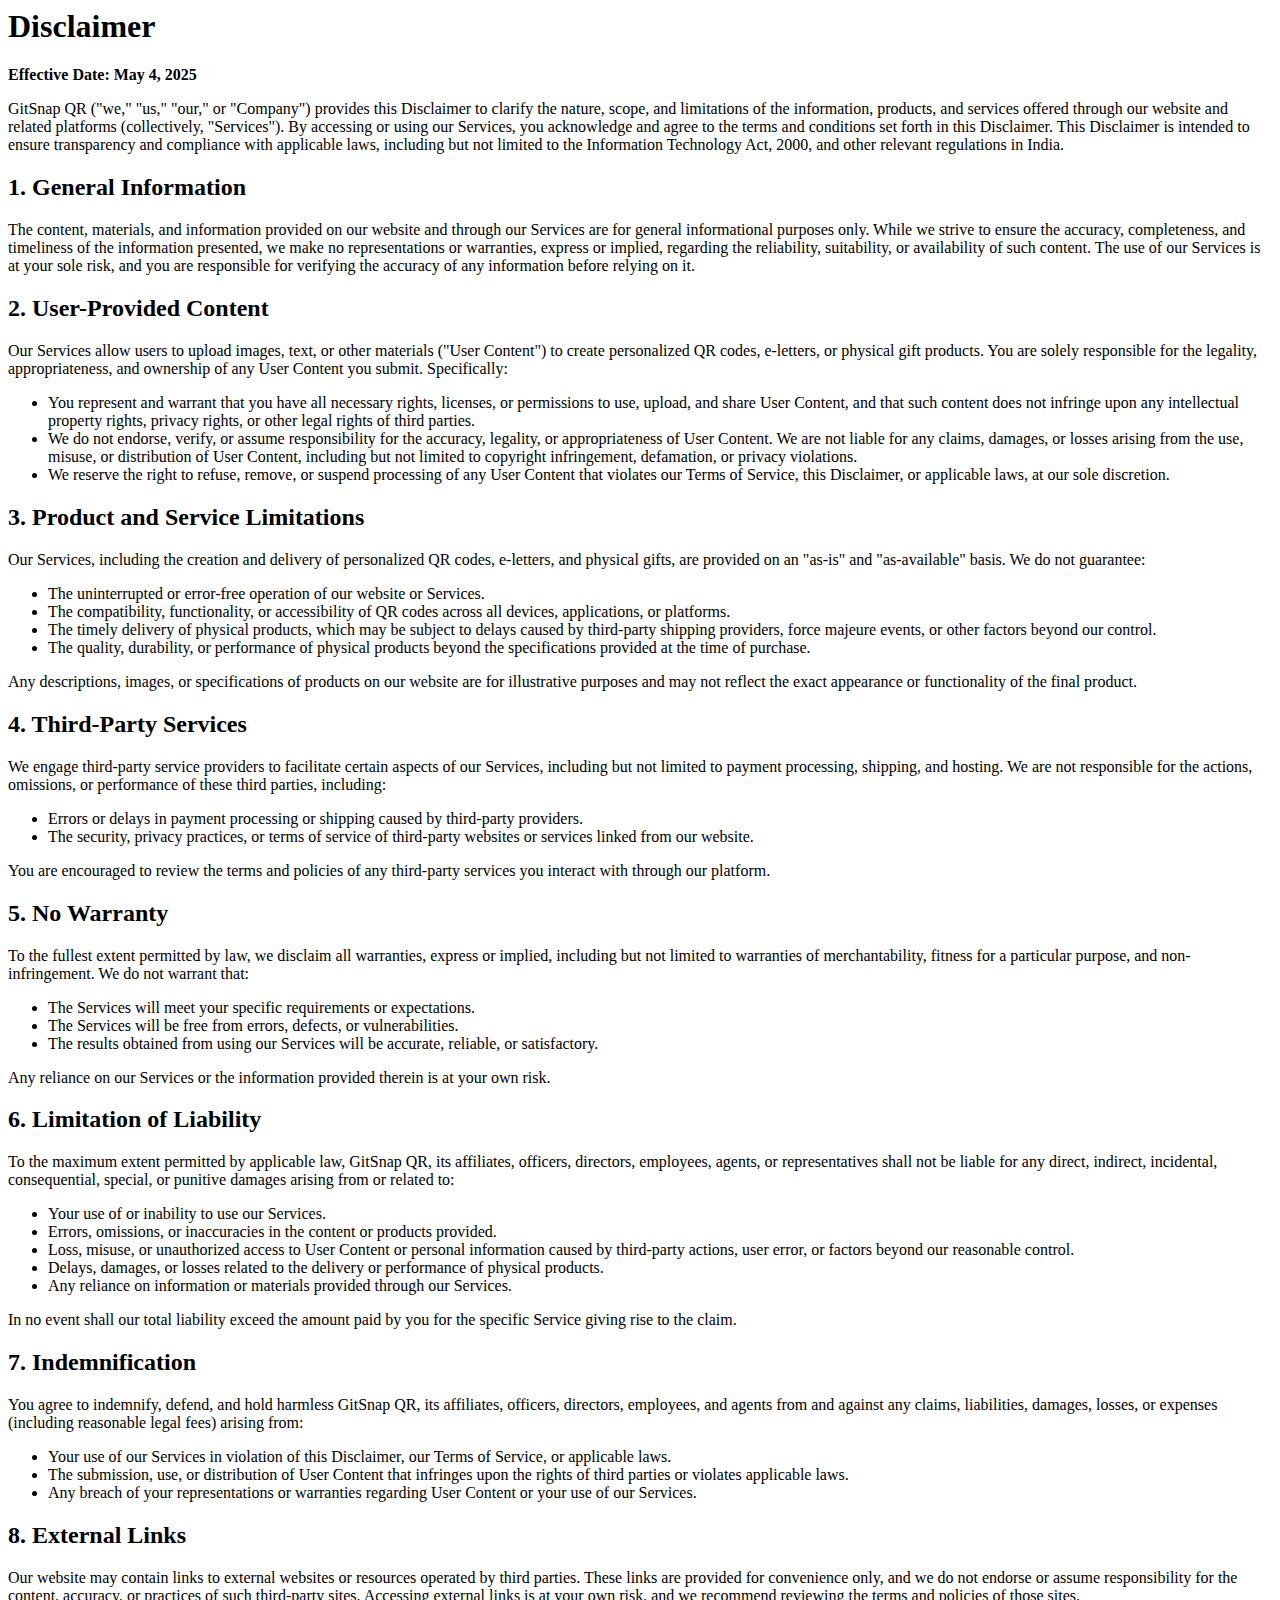
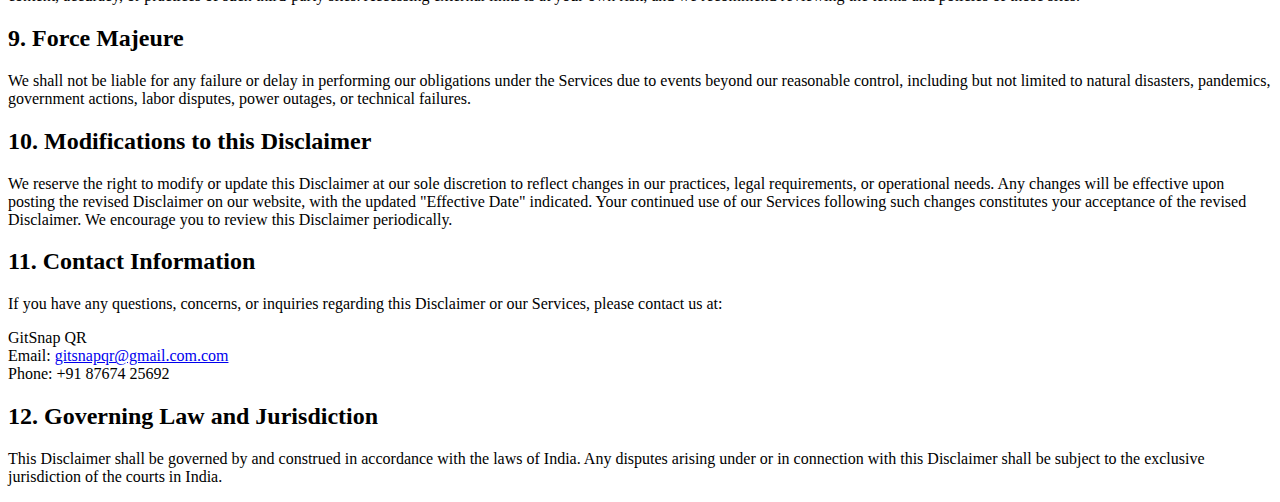
<file: Disclaimer.html>
<script type="text/javascript">
        var gk_isXlsx = false;
        var gk_xlsxFileLookup = {};
        var gk_fileData = {};
        function filledCell(cell) {
          return cell !== '' && cell != null;
        }
        function loadFileData(filename) {
        if (gk_isXlsx && gk_xlsxFileLookup[filename]) {
            try {
                var workbook = XLSX.read(gk_fileData[filename], { type: 'base64' });
                var firstSheetName = workbook.SheetNames[0];
                var worksheet = workbook.Sheets[firstSheetName];

                // Convert sheet to JSON to filter blank rows
                var jsonData = XLSX.utils.sheet_to_json(worksheet, { header: 1, blankrows: false, defval: '' });
                // Filter out blank rows (rows where all cells are empty, null, or undefined)
                var filteredData = jsonData.filter(row => row.some(filledCell));

                // Heuristic to find the header row by ignoring rows with fewer filled cells than the next row
                var headerRowIndex = filteredData.findIndex((row, index) =>
                  row.filter(filledCell).length >= filteredData[index + 1]?.filter(filledCell).length
                );
                // Fallback
                if (headerRowIndex === -1 || headerRowIndex > 25) {
                  headerRowIndex = 0;
                }

                // Convert filtered JSON back to CSV
                var csv = XLSX.utils.aoa_to_sheet(filteredData.slice(headerRowIndex)); // Create a new sheet from filtered array of arrays
                csv = XLSX.utils.sheet_to_csv(csv, { header: 1 });
                return csv;
            } catch (e) {
                console.error(e);
                return "";
            }
        }
        return gk_fileData[filename] || "";
        }
        </script><!DOCTYPE html>
<html lang="en">
<head>
    <meta charset="UTF-8">
    <meta name="viewport" content="width=device-width, initial-scale=1.0">
    <title>Disclaimer - GitSnap QR</title>
</head>
<body>
    <div>
        <h1>Disclaimer</h1>
        <p><strong>Effective Date: May 4, 2025</strong></p>
        <p>GitSnap QR ("we," "us," "our," or "Company") provides this Disclaimer to clarify the nature, scope, and limitations of the information, products, and services offered through our website and related platforms (collectively, "Services"). By accessing or using our Services, you acknowledge and agree to the terms and conditions set forth in this Disclaimer. This Disclaimer is intended to ensure transparency and compliance with applicable laws, including but not limited to the Information Technology Act, 2000, and other relevant regulations in India.</p>

        <h2>1. General Information</h2>
        <p>The content, materials, and information provided on our website and through our Services are for general informational purposes only. While we strive to ensure the accuracy, completeness, and timeliness of the information presented, we make no representations or warranties, express or implied, regarding the reliability, suitability, or availability of such content. The use of our Services is at your sole risk, and you are responsible for verifying the accuracy of any information before relying on it.</p>

        <h2>2. User-Provided Content</h2>
        <p>Our Services allow users to upload images, text, or other materials ("User Content") to create personalized QR codes, e-letters, or physical gift products. You are solely responsible for the legality, appropriateness, and ownership of any User Content you submit. Specifically:</p>
        <ul>
            <li>You represent and warrant that you have all necessary rights, licenses, or permissions to use, upload, and share User Content, and that such content does not infringe upon any intellectual property rights, privacy rights, or other legal rights of third parties.</li>
            <li>We do not endorse, verify, or assume responsibility for the accuracy, legality, or appropriateness of User Content. We are not liable for any claims, damages, or losses arising from the use, misuse, or distribution of User Content, including but not limited to copyright infringement, defamation, or privacy violations.</li>
            <li>We reserve the right to refuse, remove, or suspend processing of any User Content that violates our Terms of Service, this Disclaimer, or applicable laws, at our sole discretion.</li>
        </ul>

        <h2>3. Product and Service Limitations</h2>
        <p>Our Services, including the creation and delivery of personalized QR codes, e-letters, and physical gifts, are provided on an "as-is" and "as-available" basis. We do not guarantee:</p>
        <ul>
            <li>The uninterrupted or error-free operation of our website or Services.</li>
            <li>The compatibility, functionality, or accessibility of QR codes across all devices, applications, or platforms.</li>
            <li>The timely delivery of physical products, which may be subject to delays caused by third-party shipping providers, force majeure events, or other factors beyond our control.</li>
            <li>The quality, durability, or performance of physical products beyond the specifications provided at the time of purchase.</li>
        </ul>
        <p>Any descriptions, images, or specifications of products on our website are for illustrative purposes and may not reflect the exact appearance or functionality of the final product.</p>

        <h2>4. Third-Party Services</h2>
        <p>We engage third-party service providers to facilitate certain aspects of our Services, including but not limited to payment processing, shipping, and hosting. We are not responsible for the actions, omissions, or performance of these third parties, including:</p>
        <ul>
            <li>Errors or delays in payment processing or shipping caused by third-party providers.</li>
            <li>The security, privacy practices, or terms of service of third-party websites or services linked from our website.</li>
        </ul>
        <p>You are encouraged to review the terms and policies of any third-party services you interact with through our platform.</p>

        <h2>5. No Warranty</h2>
        <p>To the fullest extent permitted by law, we disclaim all warranties, express or implied, including but not limited to warranties of merchantability, fitness for a particular purpose, and non-infringement. We do not warrant that:</p>
        <ul>
            <li>The Services will meet your specific requirements or expectations.</li>
            <li>The Services will be free from errors, defects, or vulnerabilities.</li>
            <li>The results obtained from using our Services will be accurate, reliable, or satisfactory.</li>
        </ul>
        <p>Any reliance on our Services or the information provided therein is at your own risk.</p>

        <h2>6. Limitation of Liability</h2>
        <p>To the maximum extent permitted by applicable law, GitSnap QR, its affiliates, officers, directors, employees, agents, or representatives shall not be liable for any direct, indirect, incidental, consequential, special, or punitive damages arising from or related to:</p>
        <ul>
            <li>Your use of or inability to use our Services.</li>
            <li>Errors, omissions, or inaccuracies in the content or products provided.</li>
            <li>Loss, misuse, or unauthorized access to User Content or personal information caused by third-party actions, user error, or factors beyond our reasonable control.</li>
            <li>Delays, damages, or losses related to the delivery or performance of physical products.</li>
            <li>Any reliance on information or materials provided through our Services.</li>
        </ul>
        <p>In no event shall our total liability exceed the amount paid by you for the specific Service giving rise to the claim.</p>

        <h2>7. Indemnification</h2>
        <p>You agree to indemnify, defend, and hold harmless GitSnap QR, its affiliates, officers, directors, employees, and agents from and against any claims, liabilities, damages, losses, or expenses (including reasonable legal fees) arising from:</p>
        <ul>
            <li>Your use of our Services in violation of this Disclaimer, our Terms of Service, or applicable laws.</li>
            <li>The submission, use, or distribution of User Content that infringes upon the rights of third parties or violates applicable laws.</li>
            <li>Any breach of your representations or warranties regarding User Content or your use of our Services.</li>
        </ul>

        <h2>8. External Links</h2>
        <p>Our website may contain links to external websites or resources operated by third parties. These links are provided for convenience only, and we do not endorse or assume responsibility for the content, accuracy, or practices of such third-party sites. Accessing external links is at your own risk, and we recommend reviewing the terms and policies of those sites.</p>

        <h2>9. Force Majeure</h2>
        <p>We shall not be liable for any failure or delay in performing our obligations under the Services due to events beyond our reasonable control, including but not limited to natural disasters, pandemics, government actions, labor disputes, power outages, or technical failures.</p>

        <h2>10. Modifications to this Disclaimer</h2>
        <p>We reserve the right to modify or update this Disclaimer at our sole discretion to reflect changes in our practices, legal requirements, or operational needs. Any changes will be effective upon posting the revised Disclaimer on our website, with the updated "Effective Date" indicated. Your continued use of our Services following such changes constitutes your acceptance of the revised Disclaimer. We encourage you to review this Disclaimer periodically.</p>

        <h2>11. Contact Information</h2>
        <p>If you have any questions, concerns, or inquiries regarding this Disclaimer or our Services, please contact us at:</p>
        <p>
            GitSnap QR<br>
            Email: <a href="mailto:support@gitsnapqr.com">gitsnapqr@gmail.com.com</a><br>
            Phone: +91 87674 25692<br>
        </p>

        <h2>12. Governing Law and Jurisdiction</h2>
        <p>This Disclaimer shall be governed by and construed in accordance with the laws of India. Any disputes arising under or in connection with this Disclaimer shall be subject to the exclusive jurisdiction of the courts in India.</p>
    </div>
</body>
</html>
</file>
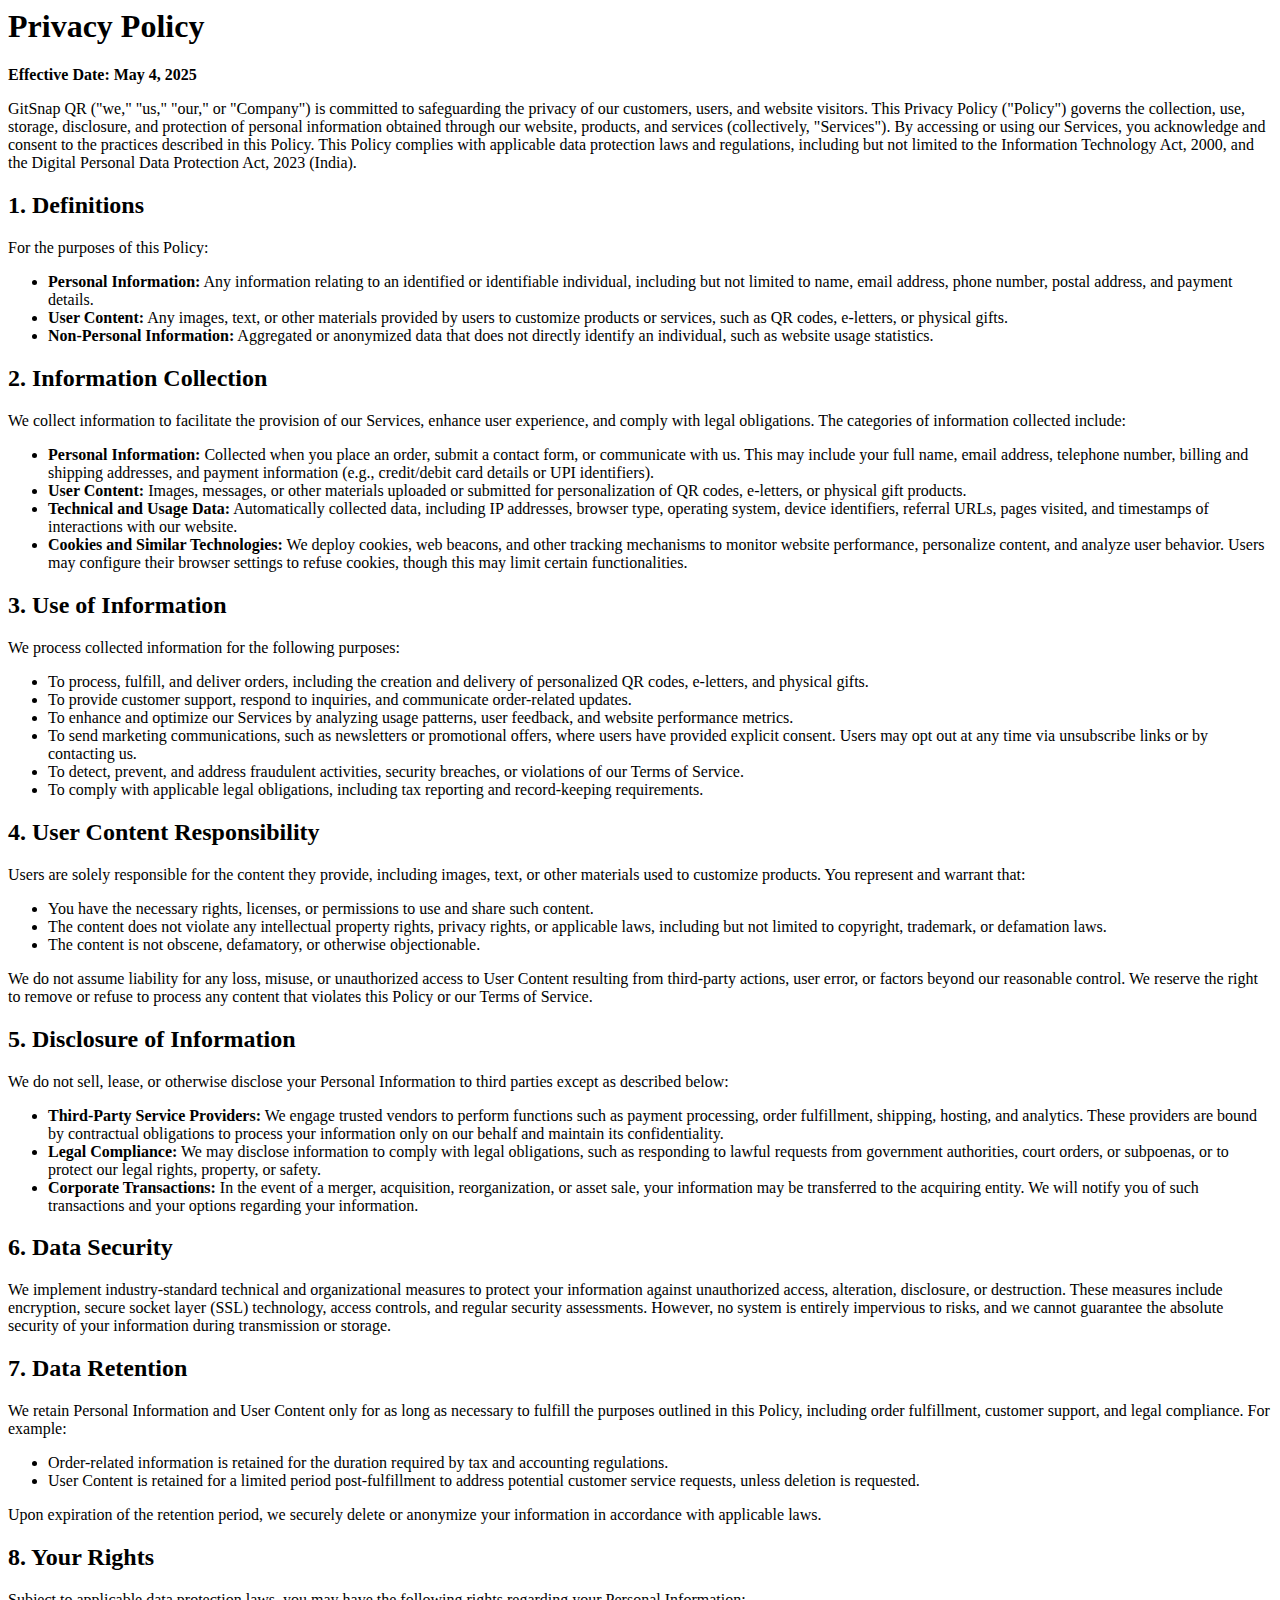
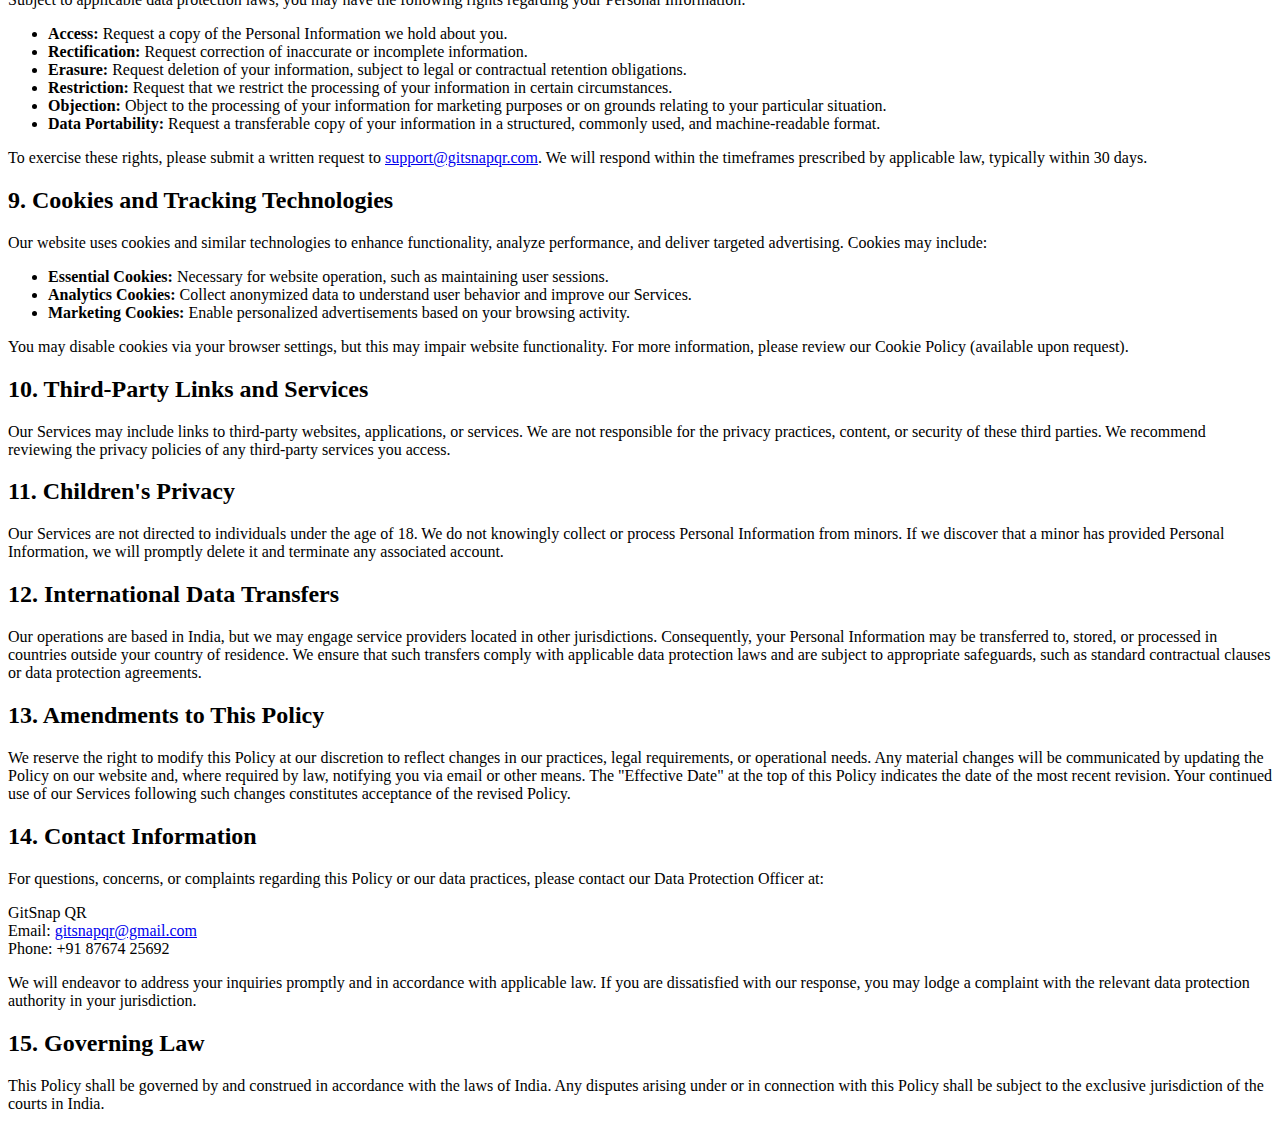
<file: Privacy Policy.html>
<script type="text/javascript">
        var gk_isXlsx = false;
        var gk_xlsxFileLookup = {};
        var gk_fileData = {};
        function filledCell(cell) {
          return cell !== '' && cell != null;
        }
        function loadFileData(filename) {
        if (gk_isXlsx && gk_xlsxFileLookup[filename]) {
            try {
                var workbook = XLSX.read(gk_fileData[filename], { type: 'base64' });
                var firstSheetName = workbook.SheetNames[0];
                var worksheet = workbook.Sheets[firstSheetName];

                // Convert sheet to JSON to filter blank rows
                var jsonData = XLSX.utils.sheet_to_json(worksheet, { header: 1, blankrows: false, defval: '' });
                // Filter out blank rows (rows where all cells are empty, null, or undefined)
                var filteredData = jsonData.filter(row => row.some(filledCell));

                // Heuristic to find the header row by ignoring rows with fewer filled cells than the next row
                var headerRowIndex = filteredData.findIndex((row, index) =>
                  row.filter(filledCell).length >= filteredData[index + 1]?.filter(filledCell).length
                );
                // Fallback
                if (headerRowIndex === -1 || headerRowIndex > 25) {
                  headerRowIndex = 0;
                }

                // Convert filtered JSON back to CSV
                var csv = XLSX.utils.aoa_to_sheet(filteredData.slice(headerRowIndex)); // Create a new sheet from filtered array of arrays
                csv = XLSX.utils.sheet_to_csv(csv, { header: 1 });
                return csv;
            } catch (e) {
                console.error(e);
                return "";
            }
        }
        return gk_fileData[filename] || "";
        }
        </script><!DOCTYPE html>
<html lang="en">
<head>
    <meta charset="UTF-8">
    <meta name="viewport" content="width=device-width, initial-scale=1.0">
    <title>Privacy Policy - GitSnap QR</title>
</head>
<body>
    <div>
        <h1>Privacy Policy</h1>
        <p><strong>Effective Date: May 4, 2025</strong></p>
        <p>GitSnap QR ("we," "us," "our," or "Company") is committed to safeguarding the privacy of our customers, users, and website visitors. This Privacy Policy ("Policy") governs the collection, use, storage, disclosure, and protection of personal information obtained through our website, products, and services (collectively, "Services"). By accessing or using our Services, you acknowledge and consent to the practices described in this Policy. This Policy complies with applicable data protection laws and regulations, including but not limited to the Information Technology Act, 2000, and the Digital Personal Data Protection Act, 2023 (India).</p>

        <h2>1. Definitions</h2>
        <p>For the purposes of this Policy:</p>
        <ul>
            <li><strong>Personal Information:</strong> Any information relating to an identified or identifiable individual, including but not limited to name, email address, phone number, postal address, and payment details.</li>
            <li><strong>User Content:</strong> Any images, text, or other materials provided by users to customize products or services, such as QR codes, e-letters, or physical gifts.</li>
            <li><strong>Non-Personal Information:</strong> Aggregated or anonymized data that does not directly identify an individual, such as website usage statistics.</li>
        </ul>

        <h2>2. Information Collection</h2>
        <p>We collect information to facilitate the provision of our Services, enhance user experience, and comply with legal obligations. The categories of information collected include:</p>
        <ul>
            <li><strong>Personal Information:</strong> Collected when you place an order, submit a contact form, or communicate with us. This may include your full name, email address, telephone number, billing and shipping addresses, and payment information (e.g., credit/debit card details or UPI identifiers).</li>
            <li><strong>User Content:</strong> Images, messages, or other materials uploaded or submitted for personalization of QR codes, e-letters, or physical gift products.</li>
            <li><strong>Technical and Usage Data:</strong> Automatically collected data, including IP addresses, browser type, operating system, device identifiers, referral URLs, pages visited, and timestamps of interactions with our website.</li>
            <li><strong>Cookies and Similar Technologies:</strong> We deploy cookies, web beacons, and other tracking mechanisms to monitor website performance, personalize content, and analyze user behavior. Users may configure their browser settings to refuse cookies, though this may limit certain functionalities.</li>
        </ul>

        <h2>3. Use of Information</h2>
        <p>We process collected information for the following purposes:</p>
        <ul>
            <li>To process, fulfill, and deliver orders, including the creation and delivery of personalized QR codes, e-letters, and physical gifts.</li>
            <li>To provide customer support, respond to inquiries, and communicate order-related updates.</li>
            <li>To enhance and optimize our Services by analyzing usage patterns, user feedback, and website performance metrics.</li>
            <li>To send marketing communications, such as newsletters or promotional offers, where users have provided explicit consent. Users may opt out at any time via unsubscribe links or by contacting us.</li>
            <li>To detect, prevent, and address fraudulent activities, security breaches, or violations of our Terms of Service.</li>
            <li>To comply with applicable legal obligations, including tax reporting and record-keeping requirements.</li>
        </ul>

        <h2>4. User Content Responsibility</h2>
        <p>Users are solely responsible for the content they provide, including images, text, or other materials used to customize products. You represent and warrant that:</p>
        <ul>
            <li>You have the necessary rights, licenses, or permissions to use and share such content.</li>
            <li>The content does not violate any intellectual property rights, privacy rights, or applicable laws, including but not limited to copyright, trademark, or defamation laws.</li>
            <li>The content is not obscene, defamatory, or otherwise objectionable.</li>
        </ul>
        <p>We do not assume liability for any loss, misuse, or unauthorized access to User Content resulting from third-party actions, user error, or factors beyond our reasonable control. We reserve the right to remove or refuse to process any content that violates this Policy or our Terms of Service.</p>

        <h2>5. Disclosure of Information</h2>
        <p>We do not sell, lease, or otherwise disclose your Personal Information to third parties except as described below:</p>
        <ul>
            <li><strong>Third-Party Service Providers:</strong> We engage trusted vendors to perform functions such as payment processing, order fulfillment, shipping, hosting, and analytics. These providers are bound by contractual obligations to process your information only on our behalf and maintain its confidentiality.</li>
            <li><strong>Legal Compliance:</strong> We may disclose information to comply with legal obligations, such as responding to lawful requests from government authorities, court orders, or subpoenas, or to protect our legal rights, property, or safety.</li>
            <li><strong>Corporate Transactions:</strong> In the event of a merger, acquisition, reorganization, or asset sale, your information may be transferred to the acquiring entity. We will notify you of such transactions and your options regarding your information.</li>
        </ul>

        <h2>6. Data Security</h2>
        <p>We implement industry-standard technical and organizational measures to protect your information against unauthorized access, alteration, disclosure, or destruction. These measures include encryption, secure socket layer (SSL) technology, access controls, and regular security assessments. However, no system is entirely impervious to risks, and we cannot guarantee the absolute security of your information during transmission or storage.</p>

        <h2>7. Data Retention</h2>
        <p>We retain Personal Information and User Content only for as long as necessary to fulfill the purposes outlined in this Policy, including order fulfillment, customer support, and legal compliance. For example:</p>
        <ul>
            <li>Order-related information is retained for the duration required by tax and accounting regulations.</li>
            <li>User Content is retained for a limited period post-fulfillment to address potential customer service requests, unless deletion is requested.</li>
        </ul>
        <p>Upon expiration of the retention period, we securely delete or anonymize your information in accordance with applicable laws.</p>

        <h2>8. Your Rights</h2>
        <p>Subject to applicable data protection laws, you may have the following rights regarding your Personal Information:</p>
        <ul>
            <li><strong>Access:</strong> Request a copy of the Personal Information we hold about you.</li>
            <li><strong>Rectification:</strong> Request correction of inaccurate or incomplete information.</li>
            <li><strong>Erasure:</strong> Request deletion of your information, subject to legal or contractual retention obligations.</li>
            <li><strong>Restriction:</strong> Request that we restrict the processing of your information in certain circumstances.</li>
            <li><strong>Objection:</strong> Object to the processing of your information for marketing purposes or on grounds relating to your particular situation.</li>
            <li><strong>Data Portability:</strong> Request a transferable copy of your information in a structured, commonly used, and machine-readable format.</li>
        </ul>
        <p>To exercise these rights, please submit a written request to <a href="mailto:gitsnapqr@gmail.com">support@gitsnapqr.com</a>. We will respond within the timeframes prescribed by applicable law, typically within 30 days.</p>

        <h2>9. Cookies and Tracking Technologies</h2>
        <p>Our website uses cookies and similar technologies to enhance functionality, analyze performance, and deliver targeted advertising. Cookies may include:</p>
        <ul>
            <li><strong>Essential Cookies:</strong> Necessary for website operation, such as maintaining user sessions.</li>
            <li><strong>Analytics Cookies:</strong> Collect anonymized data to understand user behavior and improve our Services.</li>
            <li><strong>Marketing Cookies:</strong> Enable personalized advertisements based on your browsing activity.</li>
        </ul>
        <p>You may disable cookies via your browser settings, but this may impair website functionality. For more information, please review our Cookie Policy (available upon request).</p>

        <h2>10. Third-Party Links and Services</h2>
        <p>Our Services may include links to third-party websites, applications, or services. We are not responsible for the privacy practices, content, or security of these third parties. We recommend reviewing the privacy policies of any third-party services you access.</p>

        <h2>11. Children's Privacy</h2>
        <p>Our Services are not directed to individuals under the age of 18. We do not knowingly collect or process Personal Information from minors. If we discover that a minor has provided Personal Information, we will promptly delete it and terminate any associated account.</p>

        <h2>12. International Data Transfers</h2>
        <p>Our operations are based in India, but we may engage service providers located in other jurisdictions. Consequently, your Personal Information may be transferred to, stored, or processed in countries outside your country of residence. We ensure that such transfers comply with applicable data protection laws and are subject to appropriate safeguards, such as standard contractual clauses or data protection agreements.</p>

        <h2>13. Amendments to This Policy</h2>
        <p>We reserve the right to modify this Policy at our discretion to reflect changes in our practices, legal requirements, or operational needs. Any material changes will be communicated by updating the Policy on our website and, where required by law, notifying you via email or other means. The "Effective Date" at the top of this Policy indicates the date of the most recent revision. Your continued use of our Services following such changes constitutes acceptance of the revised Policy.</p>

        <h2>14. Contact Information</h2>
        <p>For questions, concerns, or complaints regarding this Policy or our data practices, please contact our Data Protection Officer at:</p>
        <p>
            GitSnap QR<br>
            Email: <a href="mailto:gitsnapqr@gmail.com">gitsnapqr@gmail.com</a><br>
            Phone: +91 87674 25692<br>
        </p>
        <p>We will endeavor to address your inquiries promptly and in accordance with applicable law. If you are dissatisfied with our response, you may lodge a complaint with the relevant data protection authority in your jurisdiction.</p>

        <h2>15. Governing Law</h2>
        <p>This Policy shall be governed by and construed in accordance with the laws of India. Any disputes arising under or in connection with this Policy shall be subject to the exclusive jurisdiction of the courts in India.</p>
    </div>
</body>
</html>
</file>
